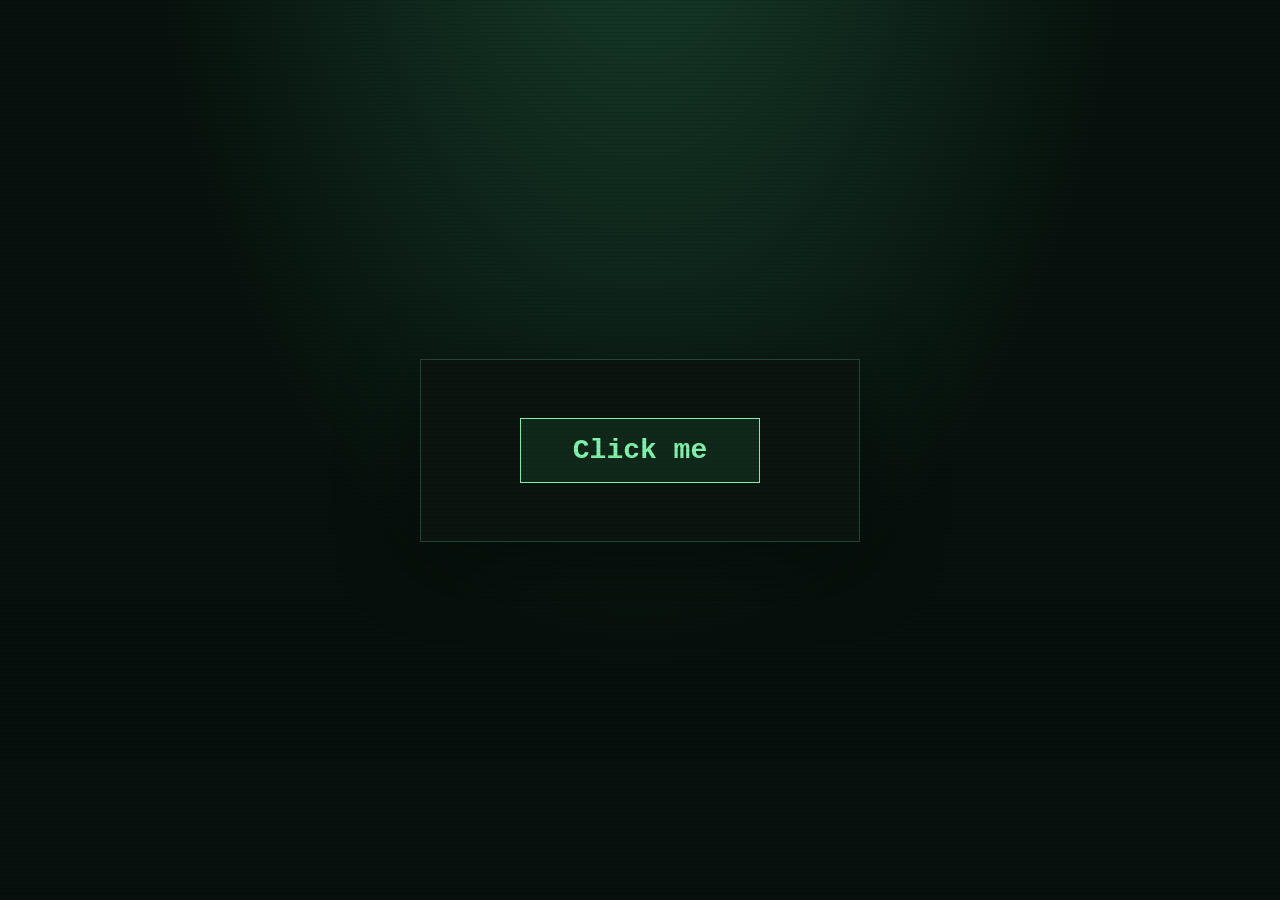
<file: index.html>
<!DOCTYPE html>
<html lang="en">
<head>
    <meta charset="UTF-8">
    <meta name="viewport" content="width=device-width, initial-scale=1.0">
    <meta name="theme-color" content="#07100c">
    <title>Dataware</title>
    <link rel="stylesheet" href="style.css">
</head>
<body class="launch-page">
    <main class="launch-panel">
        <a class="launch-link" href="./dataware.html">Click me</a>
    </main>
</body>
</html>
</file>
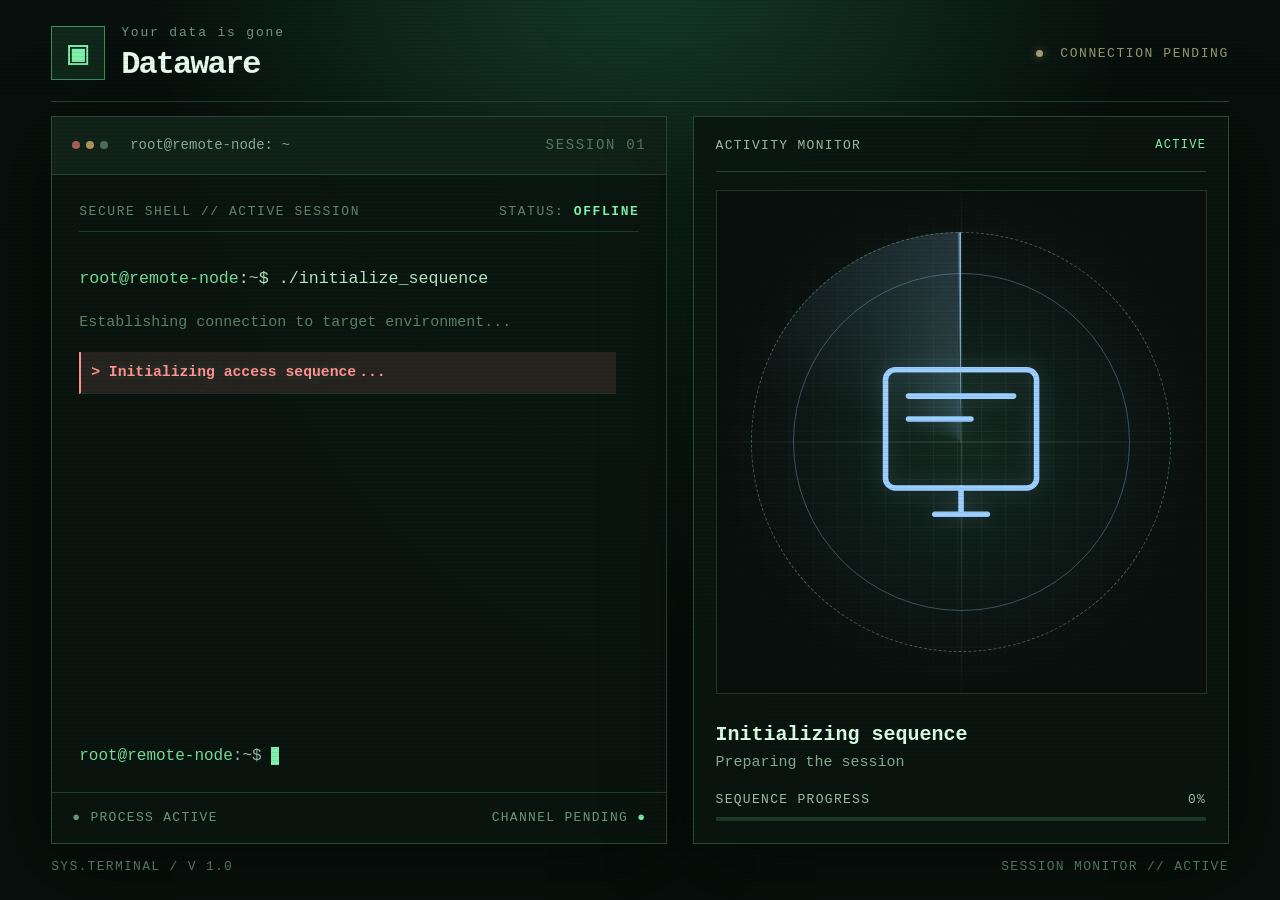
<file: dataware.html>
<!DOCTYPE html>
<html lang="en">

<head>
    <meta charset="UTF-8">
    <meta name="viewport" content="width=device-width, initial-scale=1.0">
    <meta name="theme-color" content="#07100c">
    <title>Dataware</title>
    <link rel="stylesheet" href="style.css">
</head>

<body>
    <main class="screen">
        <header class="masthead">
            <div class="identity"><span class="mark">▣</span>
                <div><span class="eyebrow">Your data is gone</span>
                    <h1>Dataware</h1>
                </div>
            </div>
            <div class="connection"><span class="pulse"></span> <span id="connection-label">CONNECTION PENDING</span>
            </div>
        </header>
        <div class="workspace">
            <section class="terminal" aria-label="Terminal output">
                <div class="window-bar">
                    <div class="window-buttons" aria-hidden="true"><i></i><i></i><i></i></div><span>root@remote-node:
                        ~</span><span class="window-id">SESSION 01</span>
                </div>
                <div class="terminal-body">
                    <div class="terminal-meta"><span>SECURE SHELL // ACTIVE SESSION</span><span>STATUS: <b
                                id="connection-status">OFFLINE</b></span></div>
                    <div class="terminal-intro">
                        <p><span class="muted">root@remote-node</span>:<span class="path">~</span>$
                            ./initialize_sequence</p>
                        <p class="subline">Establishing connection to target environment...</p>
                    </div>
                    <div id="container" role="log" tabindex="0" aria-label="Terminal commands" aria-live="polite"></div>
                    <div class="cursor-line" aria-hidden="true"><span>root@remote-node</span>:<span
                            class="path">~</span>$ <i></i></div>
                </div>
                <div class="terminal-footer"><span>● PROCESS ACTIVE</span><span><span id="channel-status">CHANNEL
                            PENDING</span> <b>●</b></span></div>
            </section>
            <aside class="visual-panel" aria-label="Activity visualization">
                <div class="visual-heading"><span>ACTIVITY MONITOR</span><span class="visual-indicator"
                        id="monitor-status" aria-live="polite">ACTIVE</span></div>
                <div class="visual-scene" data-phase="initialize" aria-hidden="true">
                    <div class="visual-grid"></div>
                    <div class="scope-sweep"></div>
                    <div class="visual-ring ring-outer"></div>
                    <div class="visual-ring ring-inner"></div>
                    <div class="visual-center">
                        <svg class="icon-device" viewBox="0 0 64 64">
                            <rect x="9" y="10" width="46" height="36" rx="3" />
                            <path d="M24 54h16M32 46v8M16 18h32M16 25h19" />
                        </svg>
                        <svg class="icon-file" viewBox="0 0 64 64">
                            <path d="M18 8h20l10 10v38H18zM38 8v11h10M24 29h18M24 36h18M24 43h12" />
                        </svg>
                        <svg class="icon-transfer" viewBox="0 0 64 64">
                            <rect x="8" y="15" width="19" height="34" rx="3" />
                            <rect x="39" y="15" width="17" height="34" rx="3" />
                            <path d="M20 22h-5m5 6h-5m34-6h-4m4 6h-4M27 32h12m-6-6 6 6-6 6" />
                        </svg>
                    </div>
                    <div class="scan-line"></div>
                    <div class="packet packet-one"></div>
                    <div class="packet packet-two"></div>
                    <div class="packet packet-three"></div>
                </div>
                <div class="visual-copy"><strong id="phase-title">Initializing sequence</strong>
                    <p id="phase-detail">Preparing the session</p>
                </div>
                <div class="progress-label"><span>SEQUENCE PROGRESS</span><span id="progress-value">0%</span></div>
                <div class="progress-track">
                    <div id="progress-bar"></div>
                </div>
            </aside>
        </div>
        <footer class="page-footer"><span>SYS.TERMINAL / V 1.0</span><span>SESSION MONITOR // ACTIVE</span></footer>
    </main>
    <script src="script.js"></script>
</body>

</html>
</file>
<file: style.css>
:root {
    color-scheme: dark;
    --green: #81f2ac;
    --line: #224535
}

* {
    box-sizing: border-box
}

body {
    margin: 0;
    min-height: 100vh;
    color: #c6ebd3;
    background: radial-gradient(ellipse at 50% -20%, #173f2c 0, transparent 55%), linear-gradient(#07100ce8, #07100cf2), repeating-linear-gradient(0deg, #0b1811 0 1px, #07100c 1px 4px);
    font-family: Consolas, "Courier New", monospace
}

body:before {
    content: "";
    position: fixed;
    inset: 0;
    pointer-events: none;
    background: repeating-linear-gradient(0deg, transparent 0 3px, #0002 4px);
    z-index: 2
}

.screen {
    max-width: 1460px;
    margin: auto;
    padding: clamp(22px, 4vw, 64px)
}

.masthead {
    display: flex;
    align-items: center;
    justify-content: space-between;
    gap: 24px;
    padding-bottom: 30px;
    border-bottom: 1px solid var(--line)
}

.identity {
    display: flex;
    align-items: center;
    gap: 16px
}

.mark {
    display: grid;
    place-items: center;
    width: 46px;
    height: 46px;
    border: 1px solid #3b8e5d;
    color: var(--green);
    font-size: 28px;
    background: #10281a
}

.eyebrow {
    font-size: 10px;
    letter-spacing: .2em;
    color: #739681
}

.identity h1 {
    font-size: clamp(19px, 2vw, 26px);
    letter-spacing: -.06em;
    margin: 5px 0 0;
    color: #ecfff2
}

.connection {
    color: var(--green);
    font-size: 10px;
    letter-spacing: .12em
}

.pulse {
    display: inline-block;
    width: 7px;
    height: 7px;
    background: #81f2ac;
    border-radius: 50%;
    margin-right: 8px;
    box-shadow: 0 0 12px #8effb7
}

.workspace {
    display: grid;
    grid-template-columns: minmax(0, 1fr) 255px;
    gap: 18px;
    margin-top: 34px
}

.terminal {
    background: #0a1510e8;
    border: 1px solid #2a4c39;
    box-shadow: 0 18px 80px #0007
}

.terminal {
    min-height: 550px;
    display: flex;
    flex-direction: column
}

.window-bar {
    height: 48px;
    display: flex;
    align-items: center;
    gap: 22px;
    padding: 0 20px;
    border-bottom: 1px solid var(--line);
    background: #112218;
    color: #8aab96;
    font-size: 11px
}

.window-buttons {
    display: flex;
    gap: 6px
}

.window-buttons i {
    width: 8px;
    height: 8px;
    border-radius: 50%;
    background: #496d56
}

.window-buttons i:first-child {
    background: #a45f59
}

.window-buttons i:nth-child(2) {
    background: #aa9555
}

.window-id {
    margin-left: auto;
    color: #587a64;
    letter-spacing: .12em
}

.terminal-body {
    padding: clamp(20px, 3vw, 38px);
    flex: 1;
    overflow-wrap: anywhere
}

.terminal-meta {
    display: flex;
    justify-content: space-between;
    gap: 12px;
    color: #62846d;
    letter-spacing: .12em;
    font-size: 10px;
    border-bottom: 1px solid #1c3c2a;
    padding-bottom: 20px
}

.terminal-meta b {
    color: var(--green)
}

.terminal-intro {
    margin: 33px 0;
    color: #b5e5c3;
    font-size: clamp(13px, 1.15vw, 16px);
    line-height: 1.7
}

.muted,
.cursor-line span:first-child {
    color: #75dc96
}

.path {
    color: #9cc8aa
}

.subline {
    color: #5c8068;
    margin: 8px 0 0;
    font-size: 12px
}

#container {
    color: var(--green);
    font-size: clamp(14px, 1.18vw, 17px);
    line-height: 2.25;
    text-shadow: 0 0 16px #65e29344
}

#container .text:before {
    content: "> ";
    color: #4d9d6a
}

.cursor-line {
    margin-top: 28px;
    color: #92b5a0;
    font-size: 13px
}

.cursor-line i {
    display: inline-block;
    width: 8px;
    height: 15px;
    vertical-align: middle;
    background: var(--green);
    animation: blink 1s steps(1) infinite
}

.terminal-footer {
    display: flex;
    justify-content: space-between;
    gap: 10px;
    padding: 15px 20px;
    border-top: 1px solid var(--line);
    font-size: 10px;
    letter-spacing: .1em;
    color: #6a9979
}

.terminal-footer b {
    color: var(--green)
}

.page-footer {
    display: flex;
    justify-content: space-between;
    gap: 16px;
    margin-top: 22px;
    color: #52745d;
    font-size: 10px;
    letter-spacing: .1em;
    line-height: 1.5
}

@keyframes blink {
    50% {
        opacity: 0
    }
}

@media(max-width:800px) {
    .workspace {
        grid-template-columns: 1fr
    }

    .terminal {
        min-height: 450px
    }
}

@media(max-width:480px) {
    .screen {
        padding: 20px 14px
    }

    .masthead {
        align-items: flex-start;
        flex-direction: column
    }

    .workspace {
        margin-top: 22px
    }

    .terminal-meta {
        flex-direction: column
    }

    .window-id {
        display: none
    }

    .terminal-footer,
    .page-footer {
        flex-direction: column
    }
}

@media(prefers-reduced-motion:reduce) {

    *,
    *:before,
    *:after {
        animation: none !important
    }
}

/* Larger, readable terminal typography with room for wrapping. */
.mark {
    width: 54px;
    height: 54px;
    font-size: 34px;
}

.eyebrow {
    font-size: 13px;
    letter-spacing: .14em;
}

.identity h1 {
    font-size: clamp(26px, 2.5vw, 34px);
}

.connection {
    font-size: 13px;
}

.window-bar {
    min-height: 58px;
    height: auto;
    padding-block: 12px;
    font-size: 14px;
}

.terminal-meta {
    font-size: 13px;
    line-height: 1.5;
}

.terminal-intro {
    font-size: clamp(16px, 1.3vw, 20px);
}

.subline {
    font-size: 15px;
}

#container {
    font-size: clamp(14px, 1.15vw, 18px);
    line-height: 1.8;
}

.cursor-line {
    font-size: 16px;
}

.cursor-line i {
    height: 18px;
}

.terminal-footer,
.page-footer {
    font-size: 13px;
    line-height: 1.5;
}

@media (max-width: 480px) {

    .eyebrow,
    .connection,
    .terminal-meta,
    .terminal-footer,
    .page-footer {
        font-size: 12px;
    }

    .window-bar {
        gap: 12px;
        padding-inline: 14px;
    }

}

/* Keep the simulated activity log at the centre of the screen. */
.workspace {
    margin-inline: auto;
}

.terminal {
    min-height: 600px;
}

.terminal-body {
    padding: clamp(24px, 4vw, 52px);
}

#container {
    line-height: 1.6;
}

.log-line {
    padding: 9px 0;
    border-bottom: 1px solid #193526;
}

.loading-dots {
    display: inline-block;
    margin-left: 3px;
    animation: log-pulse 1.2s steps(2, end) infinite;
}

.loading-dots.complete {
    animation: none;
}

@keyframes log-pulse {
    50% {
        opacity: .25;
    }
}

@media (max-width: 480px) {
    .terminal {
        min-height: 480px;
    }

    .log-line {
        padding: 8px 0;
    }
}

/* Activity monitor and animated, sequential output. */
.workspace {
    align-items: start;
}

.connection:not(.connected) {
    color: #9d9b73;
}

.connection:not(.connected) .pulse {
    background: #a5a073;
    box-shadow: 0 0 10px #a5a07388;
}

.log-line {
    animation: log-arrive .55s cubic-bezier(.2, .8, .2, 1) both;
}

@keyframes log-arrive {
    from {
        opacity: 0;
        transform: translateY(-16px);
        filter: blur(3px);
    }

    to {
        opacity: 1;
        transform: translateY(0);
        filter: blur(0);
    }
}

.visual-panel {
    min-width: 0;
    padding: 24px;
    border: 1px solid #2a4c39;
    background: #0a1510e8;
    box-shadow: 0 18px 80px #0007;
}

.visual-heading,
.progress-label {
    display: flex;
    justify-content: space-between;
    gap: 10px;
    font-size: 12px;
    letter-spacing: .1em;
    color: #9bbda5;
}

.visual-heading {
    padding-bottom: 18px;
    border-bottom: 1px solid var(--line);
}

.visual-indicator {
    color: var(--green);
    font-size: 11px;
}

.visual-scene {
    position: relative;
    height: 260px;
    overflow: hidden;
    display: grid;
    place-items: center;
    margin: 24px 0;
    background: radial-gradient(circle, #163e28 0, #0b1b12 40%, #09150f 75%);
    border: 1px solid #1c3928;
}

.visual-copy strong {
    display: block;
    margin: 10px 0 6px;
    font-size: 19px;
    color: #d9fbe2;
}

.visual-copy p {
    color: #86a991;
    font-size: 13px;
    line-height: 1.5;
    margin: 0;
}

.progress-label {
    margin-top: 28px;
    font-size: 11px;
}

.progress-track {
    margin-top: 10px;
    height: 4px;
    background: #1c3928;
}

.progress-track div {
    width: 0;
    height: 100%;
    background: #81f2ac;
    box-shadow: 0 0 10px #81f2ac;
    transition: width .5s ease;
}

@media(prefers-reduced-motion:reduce) {
    .log-line {
        animation: none !important;
    }

    .progress-track div {
        transition: none;
    }
}

/* Keep the monitor prominent while the terminal log grows. */
.workspace {
    width: 100%;
    grid-template-columns: minmax(0, 1.15fr) minmax(0, 1fr);
    gap: clamp(16px, 2vw, 28px);
}

.visual-panel {
    position: sticky;
    top: 20px;
}

.visual-scene {
    height: clamp(260px, 25vw, 380px);
}

.visual-copy strong {
    font-size: clamp(20px, 1.5vw, 24px);
}

.visual-copy p {
    font-size: 15px;
}

.visual-heading,
.progress-label {
    font-size: 13px;
}

.visual-indicator {
    font-size: 12px;
}

@media (max-width: 800px) {
    .workspace {
        grid-template-columns: minmax(0, 1fr);
    }

    .visual-panel {
        grid-row: 1;
        position: sticky;
        top: 0;
        z-index: 3;
        display: grid;
        grid-template-columns: minmax(0, 1fr) minmax(110px, 45%);
        gap: 8px 16px;
        padding: 14px 16px;
        background: #0a1510fa;
    }

    .visual-heading {
        grid-column: 1 / -1;
        padding-bottom: 8px;
    }

    .visual-scene {
        grid-column: 2;
        grid-row: 2 / 5;
        margin: 0;
    }

    .visual-copy strong {
        margin: 2px 0 4px;
        font-size: 19px;
    }

    .visual-copy p {
        font-size: 15px;
    }

    .progress-label {
        margin-top: 4px;
    }

    .progress-track {
        margin-top: 0;
    }

    .terminal {
        min-height: 450px;
    }
}

@media (max-width: 380px) {
    .visual-panel {
        gap: 8px 12px;
        padding: 12px;
    }

    .visual-heading {
        flex-wrap: wrap;
    }
}

.visual-panel:has([data-phase="inactive"]) .visual-indicator {
    color: #91aa9a;
}

/* Scroll the command log independently of the page. */
#container {
    max-block-size: clamp(9rem, 34dvh, 20rem);
    overflow-y: auto;
    overscroll-behavior-y: contain;
    scrollbar-gutter: stable;
    scrollbar-color: #47765a #0a1510;
    padding-inline-end: 8px;
}

#container:focus-visible {
    outline: 2px solid var(--green);
    outline-offset: 3px;
}

/* Scale the artwork to its panel, including on short laptop screens. */
.visual-scene {
    container-type: size;
}

@media (max-width: 800px) {
    .visual-scene {
        height: clamp(150px, 38vw, 230px);
    }

    .progress-label {
        flex-wrap: wrap;
    }
}

@media (min-width: 801px) {
    .screen {
        max-width: 1760px;
    }

    .terminal,
    .visual-panel {
        min-width: 0;
        overflow-wrap: anywhere;
    }
}

@media (min-width: 801px) and (min-height: 560px) {
    .screen {
        height: 100dvh;
        display: grid;
        grid-template-rows: auto minmax(0, 1fr) auto;
        gap: clamp(8px, 1.5vh, 18px);
        padding-block: clamp(12px, 2.6vh, 28px);
    }

    .masthead {
        padding-bottom: clamp(10px, 2vh, 22px);
    }

    .page-footer {
        margin: 0;
    }

    .workspace {
        margin-top: 0;
        align-items: stretch;
    }

    .terminal,
    .terminal-body,
    .visual-panel {
        min-height: 0;
    }

    .terminal-body {
        display: flex;
        flex-direction: column;
        padding: clamp(14px, 3vh, 36px);
    }

    .terminal-body> :not(#container),
    .window-bar,
    .terminal-footer {
        flex-shrink: 0;
    }

    .terminal-intro {
        margin-block: clamp(8px, 1.8vh, 24px);
    }

    .terminal-meta {
        padding-bottom: 10px;
    }

    .cursor-line {
        margin-top: 10px;
    }

    #container {
        flex: 1 1 0;
        min-height: 0;
        max-block-size: none;
    }

    .visual-panel {
        position: static;
        display: flex;
        flex-direction: column;
        padding: clamp(14px, 2.4vh, 24px);
    }

    .visual-panel> :not(.visual-scene) {
        flex-shrink: 0;
    }

    .visual-scene {
        flex: 1 1 0;
        min-height: 0;
        height: auto;
        margin-block: clamp(8px, 2vh, 22px);
    }

    .progress-label {
        margin-top: clamp(8px, 2vh, 20px);
    }
}

/* Fine radial guides and stage-specific line art. */

.visual-grid {
    position: absolute;
    inset: 0;
    background-image: linear-gradient(#9ec2af19 1px, transparent 1px),
        linear-gradient(90deg, #9ec2af19 1px, transparent 1px);
    background-size: 24px 24px;
    mask-image: radial-gradient(ellipse, #000, transparent 85%);
}

.visual-ring,
.visual-center {
    aspect-ratio: 1;
    grid-area: 1 / 1;
}

.visual-ring {
    border-radius: 50%;
}

.ring-outer {
    width: min(86cqw, 86cqh);
    border: 1px dashed #7ea99180;
}

.ring-inner {
    width: min(69cqw, 69cqh);
    border: 1px solid #78998570;
    border-top-color: var(--scope-accent);
    border-right-color: var(--scope-accent);
}

.visual-center {
    width: min(43cqw, 43cqh);
    z-index: 1;
    color: var(--scope-accent);
    filter: drop-shadow(0 0 10px color-mix(in srgb, var(--scope-accent) 24%, transparent));
}

.visual-center svg {
    display: none;
    width: 100%;
    height: 100%;
    fill: none;
    stroke: currentColor;
    stroke-width: 1.7;
    stroke-linecap: round;
    stroke-linejoin: round;
}

[data-phase="initialize"] .icon-device,
[data-phase="device"] .icon-device,
[data-phase="files"] .icon-file,
[data-phase="transfer"] .icon-transfer,
[data-phase="inactive"] .icon-device {
    display: block;
}

.packet {
    display: none;
    position: absolute;
    top: -12px;
    width: 2px;
    height: 12px;
    background: linear-gradient(transparent, var(--scope-accent));
}

.packet-one {
    left: 23%;
}

.packet-two {
    left: 75%;
    animation-delay: -1.3s !important;
}

.packet-three {
    left: 84%;
    animation-delay: -2.1s !important;
}

[data-phase="inactive"] .visual-ring {
    opacity: .35;
    animation: none;
}

[data-phase="inactive"] .visual-center {
    opacity: .5;
}

@keyframes scope-rotate {
    to {
        transform: rotate(360deg);
    }
}

/* Radar-style sweep, file scan and directional transfer. */
.visual-scene {
    --scope-size: min(86cqw, 86cqh);
    --scope-accent: #9bcfff;
    background: radial-gradient(ellipse at center, #132920, #090f0d 70%);
}

.visual-grid {
    background-image: linear-gradient(#9ec2af12 1px, transparent 1px),
        linear-gradient(90deg, #9ec2af12 1px, transparent 1px),
        linear-gradient(transparent 49.7%, #9ec2af32 50%, transparent 50.3%),
        linear-gradient(90deg, transparent 49.7%, #9ec2af32 50%, transparent 50.3%);
    background-size: 24px 24px, 24px 24px, 100% 100%, 100% 100%;
}

.ring-outer {
    width: var(--scope-size);
    animation: none;
}

.ring-inner {
    border-color: color-mix(in srgb, var(--scope-accent) 32%, transparent);
    animation: none;
}

.scope-sweep {
    grid-area: 1 / 1;
    width: var(--scope-size);
    aspect-ratio: 1;
    border-radius: 50%;
    background: conic-gradient(from 0deg, transparent 0 284deg,
            color-mix(in srgb, var(--scope-accent) 18%, transparent) 359deg,
            var(--scope-accent) 360deg);
    animation: scope-rotate 5.5s linear infinite;
}

[data-phase="device"] .scope-sweep {
    animation-duration: 3.2s;
}

[data-phase="files"] .scope-sweep,
[data-phase="transfer"] .scope-sweep {
    opacity: .2;
}

.visual-center {
    z-index: 1;
}

.scan-line {
    display: none;
    grid-area: 1 / 1;
    width: min(47cqw, 47cqh);
    aspect-ratio: 1;
    z-index: 2;
    background: linear-gradient(90deg, transparent, var(--scope-accent), transparent) center / 100% 1px no-repeat;
}

[data-phase="files"] .scan-line {
    display: block;
    animation: file-scan 2s ease-in-out infinite alternate;
}

[data-phase="files"] .packet {
    display: none;
}

[data-phase="transfer"] .packet {
    display: block;
    left: -24px;
    width: 24px;
    height: 1px;
    background: linear-gradient(90deg, transparent, var(--scope-accent));
    animation: transfer-packet 1.7s linear infinite;
}

[data-phase="transfer"] .packet-one {
    top: 32%;
}

[data-phase="transfer"] .packet-two {
    top: 50%;
}

[data-phase="transfer"] .packet-three {
    top: 68%;
}

.visual-scene[data-tone="orange"] {
    --scope-accent: #ffaf61;
}

.visual-scene[data-tone="red"] {
    --scope-accent: #ff7777;
}

.visual-scene[data-tone="green"] {
    --scope-accent: #8ce8ad;
}

.is-blacked-out {
    overflow: hidden;
}

.is-blacked-out::before {
    background: #000;
    pointer-events: auto;
    z-index: 100;
}

[data-cue="cinematic-cleanup"] .scope-sweep {
    opacity: .3;
    animation-duration: 9s;
}

[data-phase="inactive"] .scope-sweep {
    display: none;
}

@keyframes file-scan {
    from {
        transform: translateY(-15%);
    }

    to {
        transform: translateY(15%);
    }
}

@keyframes transfer-packet {
    to {
        left: 100%;
    }
}

@media (prefers-reduced-motion: reduce) {

    .scope-sweep,
    [data-phase="files"] .scan-line,
    [data-phase="transfer"] .packet {
        animation: none;
    }

    [data-phase="transfer"] .packet {
        display: none;
    }
}

#container .log-line {
    border-inline-start: 2px solid transparent;
    padding-inline: 10px;
}

#container .is-running {
    --command-accent: #ff9292;
    color: var(--command-accent);
    background: color-mix(in srgb, var(--command-accent) 12%, #0a1510);
    border-inline-start-color: var(--command-accent);
    font-weight: 600;
}

#container .is-running .text::before {
    color: inherit;
}

.launch-page {
    display: grid;
    place-items: center;
    min-height: 100dvh;
    padding: 24px;
}

.launch-panel {
    width: min(100%, 440px);
    padding: clamp(30px, 7vw, 58px);
    text-align: center;
    border: 1px solid var(--line);
    background: #0a1510;
    box-shadow: 0 18px 80px #0007;
}

.launch-panel h1 {
    margin: 0 0 28px;
    color: #ecfff2;
    font-size: clamp(32px, 7vw, 54px);
}

.launch-panel h1 span {
    color: var(--green);
}

.launch-link {
    display: inline-block;
    padding: 16px clamp(28px, 7vw, 52px);
    border: 1px solid var(--green);
    color: var(--green);
    background: #10281a;
    font-size: clamp(20px, 4vw, 28px);
    font-weight: 600;
    text-decoration: none;
}

.launch-link:hover,
.launch-link:focus-visible {
    background: var(--green);
    color: #07100c;
}
</file>
